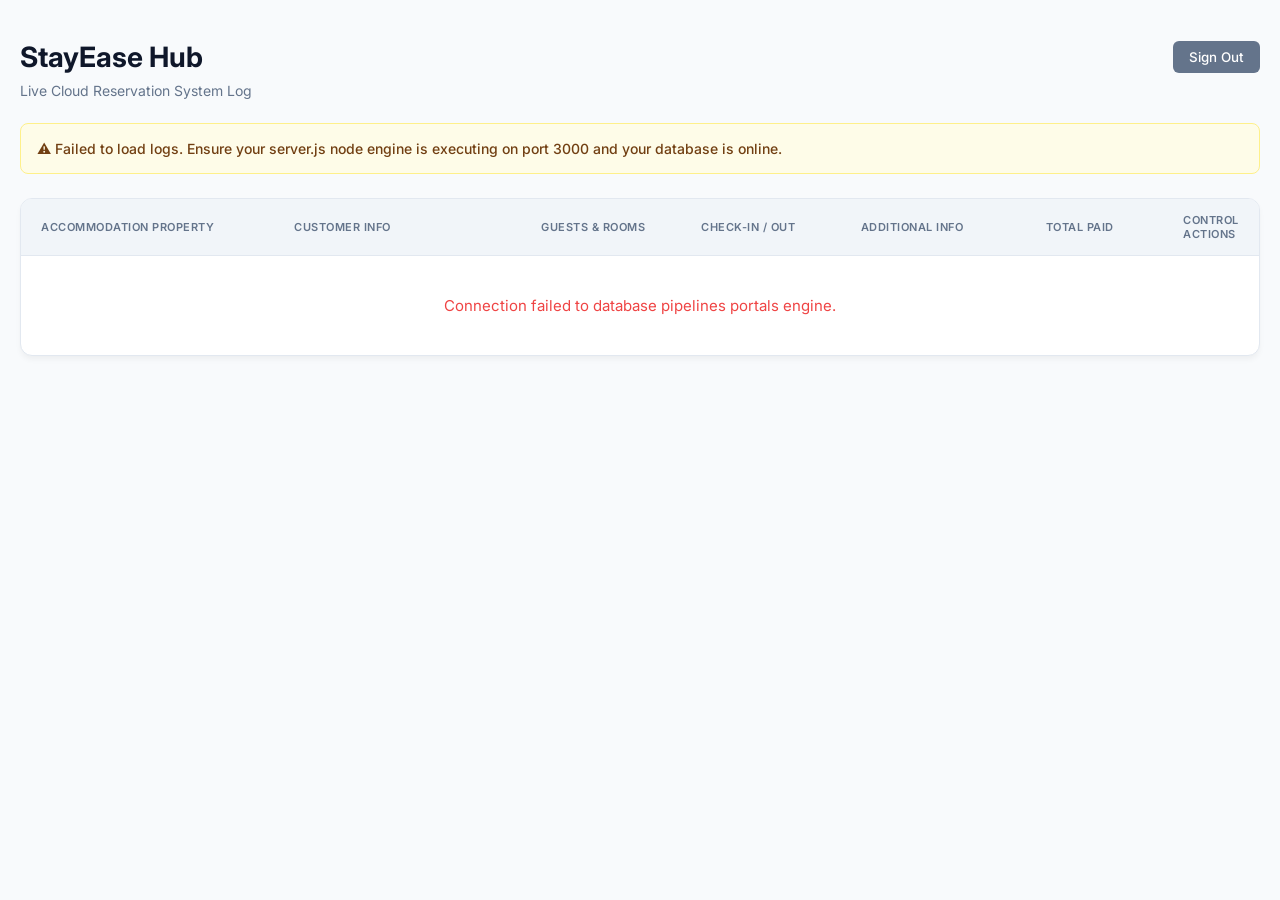
<file: admin.html>
<!DOCTYPE html>
<html lang="en">
<head>
    <meta charset="UTF-8">
    <meta name="viewport" content="width=device-width, initial-scale=1.0">
    <title>StayEase Hub - Admin Dashboard</title>
    <link rel="preconnect" href="https://fonts.googleapis.com">
    <link rel="preconnect" href="https://fonts.gstatic.com" crossorigin>
    <link href="https://fonts.googleapis.com/css2?family=Inter:wght@400;500;600;700&display=swap" rel="stylesheet">
    <style>
        :root {
            --bg-main: #f8fafc;
            --panel-white: #ffffff;
            --text-dark: #0f172a;
            --text-muted: #64748b;
            --accent-blue: #3b82f6;
            --border-color: #e2e8f0;
            --alert-bg: #fefce8;
            --alert-text: #713f12;
            --alert-border: #fef08a;
        }
        * { box-sizing: border-box; margin: 0; padding: 0; font-family: 'Inter', sans-serif; }
        body { background-color: var(--bg-main); color: var(--text-dark); padding: 40px 20px; }
        .dashboard-container { max-width: 1300px; margin: 0 auto; }
        
        .header-row { display: flex; justify-content: space-between; align-items: center; margin-bottom: 8px; }
        h1 { font-size: 28px; font-weight: 700; color: var(--text-dark); }
        .subtitle { color: var(--text-muted); font-size: 14px; margin-bottom: 24px; }
        
        .signout-btn { background-color: #64748b; color: white; border: none; padding: 8px 16px; border-radius: 6px; font-weight: 500; cursor: pointer; }
        .signout-btn:hover { background-color: #475569; }

        .alert-banner { background-color: var(--alert-bg); color: var(--alert-text); border: 1px solid var(--alert-border); padding: 16px; border-radius: 8px; display: none; margin-bottom: 24px; font-size: 14px; font-weight: 500; }
        
        .table-wrapper { background: var(--panel-white); border: 1px solid var(--border-color); border-radius: 12px; overflow-x: auto; box-shadow: 0 4px 6px -1px rgb(0 0 0 / 0.05); }
        table { width: 100%; border-collapse: collapse; text-align: left; font-size: 14px; min-width: 900px; }
        th { background-color: #f1f5f9; color: var(--text-muted); font-weight: 600; padding: 14px 20px; border-bottom: 1px solid var(--border-color); text-transform: uppercase; font-size: 11px; letter-spacing: 0.5px; }
        td { padding: 16px 20px; border-bottom: 1px solid var(--border-color); vertical-align: top; }
        tr:last-child td { border-bottom: none; }
        
        .prop-title { font-weight: 600; color: var(--text-dark); }
        .cust-details { font-size: 12px; color: var(--text-muted); margin-top: 4px; line-height: 1.5; }
        .price-badge { font-weight: 700; color: var(--text-dark); }
        .pay-method { font-size: 11px; color: #2563eb; background: #eff6ff; padding: 2px 6px; border-radius: 4px; display: inline-block; margin-top: 4px; font-weight: 500; }
        
        .requirements-list { display: flex; flex-direction: column; gap: 4px; margin-top: 6px; }
        .req-tag { font-size: 11px; background: #f1f5f9; color: #334155; padding: 4px 8px; border-radius: 4px; font-weight: 500; word-break: break-word; }
        
        .room-badge { font-size: 11px; background: #e0f2fe; color: #0369a1; padding: 2px 6px; border-radius: 4px; font-weight: 600; display: inline-block; margin-top: 4px; }

        /* Action buttons styling */
        .btn-action-edit { background: #f0fdf4; color: #166534; border: 1px solid #bbf7d0; padding: 6px 12px; border-radius: 6px; font-weight: 600; cursor: pointer; font-size: 12px; margin-right: 4px; }
        .btn-action-edit:hover { background: #dcfce7; }
        .btn-action-delete { background: #fef2f2; color: #991b1b; border: 1px solid #fecaca; padding: 6px 12px; border-radius: 6px; font-weight: 600; cursor: pointer; font-size: 12px; }
        .btn-action-delete:hover { background: #fee2e2; }

        .empty-state { padding: 40px; text-align: center; color: var(--text-muted); font-size: 15px; }
    </style>
</head>
<body>

    <div class="dashboard-container">
        <div class="header-row">
            <h1>StayEase Hub</h1>
            <button class="signout-btn" onclick="window.location.href='index.html'">Sign Out</button>
        </div>
        <div class="subtitle">Live Cloud Reservation System Log</div>

        <div class="alert-banner" id="errorBanner">
            ⚠️ Failed to load logs. Ensure your server.js node engine is executing on port 3000 and your database is online.
        </div>

        <div class="table-wrapper">
            <table id="logsTable">
                <thead>
                    <tr>
                        <th style="width: 22%;">Accommodation Property</th>
                        <th style="width: 22%;">Customer Info</th>
                        <th style="width: 14%;">Guests & Rooms</th>
                        <th style="width: 14%;">Check-In / Out</th>
                        <th style="width: 16%;">Additional Info</th>
                        <th style="width: 12%;">Total Paid</th>
                        <th style="width: 10%;">Control Actions</th>
                    </tr>
                </thead>
                <tbody id="bookingsTableBody">
                    <tr>
                        <td colspan="7" class="empty-state">Loading real-time logs from MongoDB container...</td>
                    </tr>
                </tbody>
            </table>
        </div>
    </div>

    <script>
        const BASE_API_URL = 'http://localhost:3000/api/admin/bookings';

        async function fetchLogs() {
            const tableBody = document.getElementById('bookingsTableBody');
            const errorBanner = document.getElementById('errorBanner');

            try {
                const response = await fetch(BASE_API_URL);
                if (!response.ok) throw new Error('Network query failure.');

                const data = await response.json();
                errorBanner.style.display = 'none';
                tableBody.innerHTML = '';

                if (data.length === 0) {
                    tableBody.innerHTML = `<tr><td colspan="7" class="empty-state">No booking items found inside the database cluster collections.</td></tr>`;
                    return;
                }

                let htmlContent = '';
                data.forEach(booking => {
                    // Custom requirements / Additional Info tags
                    let reqTags = '<span style="color:#94a3b8; font-size:12px;">None</span>';
                    if (booking.customRequirements && booking.customRequirements.length > 0) {
                        reqTags = `<div class="requirements-list">` + 
                            booking.customRequirements.map(req => `<div class="req-tag">${req}</div>`).join('') + 
                            `</div>`;
                    } else if (booking.additionalInfo) {
                        reqTags = `<div class="requirements-list"><div class="req-tag">${booking.additionalInfo}</div></div>`;
                    }

                    const cleanName = (booking.customerName || 'Unknown').replace(/"/g, '&quot;');
                    const cleanTitle = (booking.propertyTitle || 'N/A').replace(/"/g, '&quot;');
                    const cleanEmail = booking.customerEmail || 'No email provided';
                    const cleanPhone = booking.customerPhone || 'No phone provided';
                    const roomCount = booking.rooms || booking.numberOfRooms || '1';
                    const checkIn = booking.checkIn || '';
                    const checkOut = booking.checkOut || '';
                    const rawReqs = (booking.customRequirements || []).join(', ') || booking.additionalInfo || '';

                    // Escape strings for onClick handler safely
                    const escapedReqs = rawReqs.replace(/'/g, "\\'").replace(/"/g, '&quot;');
                    const escapedTitle = cleanTitle.replace(/'/g, "\\'").replace(/"/g, '&quot;');
                    const escapedName = cleanName.replace(/'/g, "\\'").replace(/"/g, '&quot;');

                    htmlContent += `
                        <tr>
                            <td>
                                <div class="prop-title">${cleanTitle}</div>
                            </td>
                            <td>
                                <div><strong>${cleanName}</strong></div>
                                <div class="cust-details">✉️ ${cleanEmail}</div>
                                <div class="cust-details">📞 ${cleanPhone}</div>
                            </td>
                            <td>
                                <div>👥 ${booking.guestsSummary || '2 Guests'}</div>
                                <div class="room-badge">🚪 Rooms: ${roomCount}</div>
                            </td>
                            <td>
                                <div>🛫 In: <code>${checkIn}</code></div>
                                <div style="margin-top:2px;">🛬 Out: <code>${checkOut}</code></div>
                            </td>
                            <td>
                                ${reqTags}
                            </td>
                            <td>
                                <div class="price-badge">LKR ${Number(booking.totalPaid || 0).toLocaleString()}</div>
                                <div class="pay-method">${booking.paymentMethodSelected || 'Inquiry Request'}</div>
                            </td>
                            <td>
                                <div style="display: flex; gap: 4px;">
                                    <button class="btn-action-edit" onclick="triggerEditRecord('${booking._id}', '${escapedTitle}', '${escapedName}', '${roomCount}', '${checkIn}', '${checkOut}', '${escapedReqs}', ${booking.totalPaid || 0})">Edit</button>
                                    <button class="btn-action-delete" onclick="triggerDeleteRecord('${booking._id}')">Delete</button>
                                </div>
                            </td>
                        </tr>
                    `;
                });

                tableBody.innerHTML = htmlContent;

            } catch (err) {
                console.error("Dashboard engine rendering failure loop:", err);
                errorBanner.style.display = 'block';
                tableBody.innerHTML = `<tr><td colspan="7" class="empty-state" style="color:#ef4444;">Connection failed to database pipelines portals engine.</td></tr>`;
            }
        }

        // --- FULL EDIT FUNCTION FOR ALL COLUMNS ---
        async function triggerEditRecord(id, currentTitle, currentName, currentRooms, currentIn, currentOut, currentReqs, currentTotal) {
            
            // Step 1: Edit Accommodation Property
            const newTitle = prompt("1/7: Modify Accommodation Property Title:", currentTitle);
            if (newTitle === null) return;

            // Step 2: Edit Customer Name
            const newName = prompt("2/7: Modify Customer Name:", currentName);
            if (newName === null) return;

            // Step 3: Edit Rooms Count
            const newRoomsStr = prompt("3/7: Modify Rooms Count:", currentRooms);
            if (newRoomsStr === null) return;
            const newRooms = parseInt(newRoomsStr) || 1;

            // Step 4: Edit Check-In Date
            const newIn = prompt("4/7: Modify Check-In Date (YYYY-MM-DD):", currentIn);
            if (newIn === null) return;

            // Step 5: Edit Check-Out Date
            const newOut = prompt("5/7: Modify Check-Out Date (YYYY-MM-DD):", currentOut);
            if (newOut === null) return;

            // Step 6: Edit Additional Info / Requirements (comma-separated for tags)
            const newReqsStr = prompt("6/7: Modify Additional Info / Custom Requirements (comma separated):", currentReqs);
            if (newReqsStr === null) return;
            const newReqsArray = newReqsStr.split(',').map(item => item.trim()).filter(Boolean);

            // Step 7: Edit Total Paid
            const newTotalStr = prompt("7/7: Modify Total Paid (LKR):", currentTotal);
            if (newTotalStr === null) return;
            const newTotal = parseFloat(newTotalStr);

            if (isNaN(newTotal)) {
                alert("Please input a valid numeric amount for total paid.");
                return;
            }

            // Construct payload to send to PUT /api/admin/bookings/:id
            const payload = {
                propertyTitle: newTitle,
                customerName: newName,
                rooms: newRooms,
                checkIn: newIn,
                checkOut: newOut,
                customRequirements: newReqsArray,
                additionalInfo: newReqsStr,
                totalPaid: newTotal
            };

            try {
                const response = await fetch(`${BASE_API_URL}/${id}`, {
                    method: 'PUT',
                    headers: { 'Content-Type': 'application/json' },
                    body: JSON.stringify(payload)
                });
                
                const result = await response.json();
                if (result.success) {
                    alert("Reservation record updated successfully across all fields!");
                    fetchLogs(); 
                } else {
                    alert("Server rejected modification request.");
                }
            } catch (err) {
                console.error("Failed to commit database modifications:", err);
                alert("Error connecting to server backend pipeline.");
            }
        }

        //DELETE FUNCTION
        async function triggerDeleteRecord(id) {
            if (!confirm("Are you absolutely sure you want to permanently delete this reservation from MongoDB cloud records?")) return;

            try {
                const response = await fetch(`${BASE_API_URL}/${id}`, {
                    method: 'DELETE'
                });
                
                const result = await response.json();
                if (result.success) {
                    alert("Reservation wiped successfully!");
                    fetchLogs(); 
                } else {
                    alert("Server failed to clear document cluster reference entry.");
                }
            } catch (err) {
                console.error("Pipeline breakdown removing entry:", err);
                alert("Error connecting to server backend pipeline.");
            }
        }

        window.addEventListener('DOMContentLoaded', fetchLogs);
    </script>
</body>
</html>
</file>
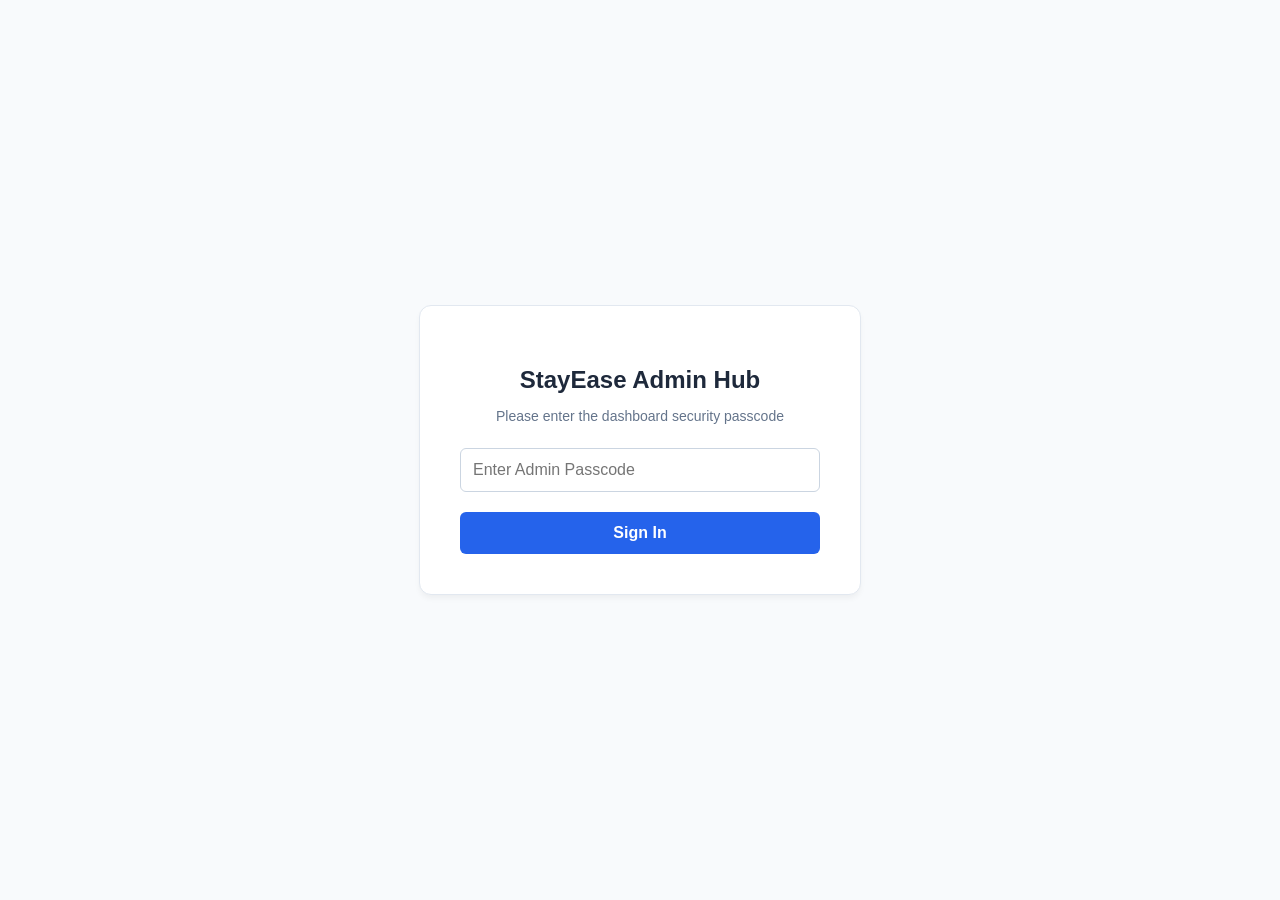
<file: login.html>
<!DOCTYPE html>
<html lang="en">
<head>
    <meta charset="UTF-8">
    <meta name="viewport" content="width=device-width, initial-scale=1.0">
    <title>StayEase Hub - Admin Login</title>
    <style>
        body {
            font-family: -apple-system, BlinkMacSystemFont, "Segoe UI", Roboto, sans-serif;
            background-color: #f8fafc;
            display: flex;
            justify-content: center;
            align-items: center;
            height: 100vh;
            margin: 0;
        }
        .login-card {
            background: white;
            padding: 40px;
            border-radius: 12px;
            border: 1px solid #e2e8f0;
            box-shadow: 0 4px 6px -1px rgb(0 0 0 / 0.05);
            width: 100%;
            max-width: 360px;
            text-align: center;
        }
        h2 { margin-bottom: 6px; color: #1e293b; }
        p { color: #64748b; font-size: 14px; margin-bottom: 24px; }
        input {
            width: 100%;
            padding: 12px;
            margin-bottom: 20px;
            border: 1px solid #cbd5e1;
            border-radius: 6px;
            box-sizing: border-box;
            font-size: 16px;
        }
        button {
            width: 100%;
            padding: 12px;
            background-color: #2563eb;
            color: white;
            border: none;
            border-radius: 6px;
            font-weight: 600;
            cursor: pointer;
            font-size: 16px;
        }
        button:hover { background-color: #1d4ed8; }
        .error { color: #ef4444; font-size: 14px; margin-top: 12px; display: none; }
    </style>
</head>
<body>

<div class="login-card">
    <h2>StayEase Admin Hub</h2>
    <p>Please enter the dashboard security passcode</p>
    <input type="password" id="passcodeField" placeholder="Enter Admin Passcode" onkeydown="if(event.key==='Enter') attemptLogin()">
    <button onclick="attemptLogin()">Sign In</button>
    <div id="errorMessage" class="error">Invalid admin passcode. Access denied.</div>
</div>

<script>
    function attemptLogin() {
        const input = document.getElementById('passcodeField').value;
        const error = document.getElementById('errorMessage');

        // Let's set your secret passcode to "admin123" (You can change this to whatever you like!)
        if (input === 'admin123') {
            localStorage.setItem('adminAuthenticated', 'true');
            window.location.href = 'admin.html';
        } else {
            error.style.display = 'block';
        }
    }
</script>

</body>
</html>
</file>
